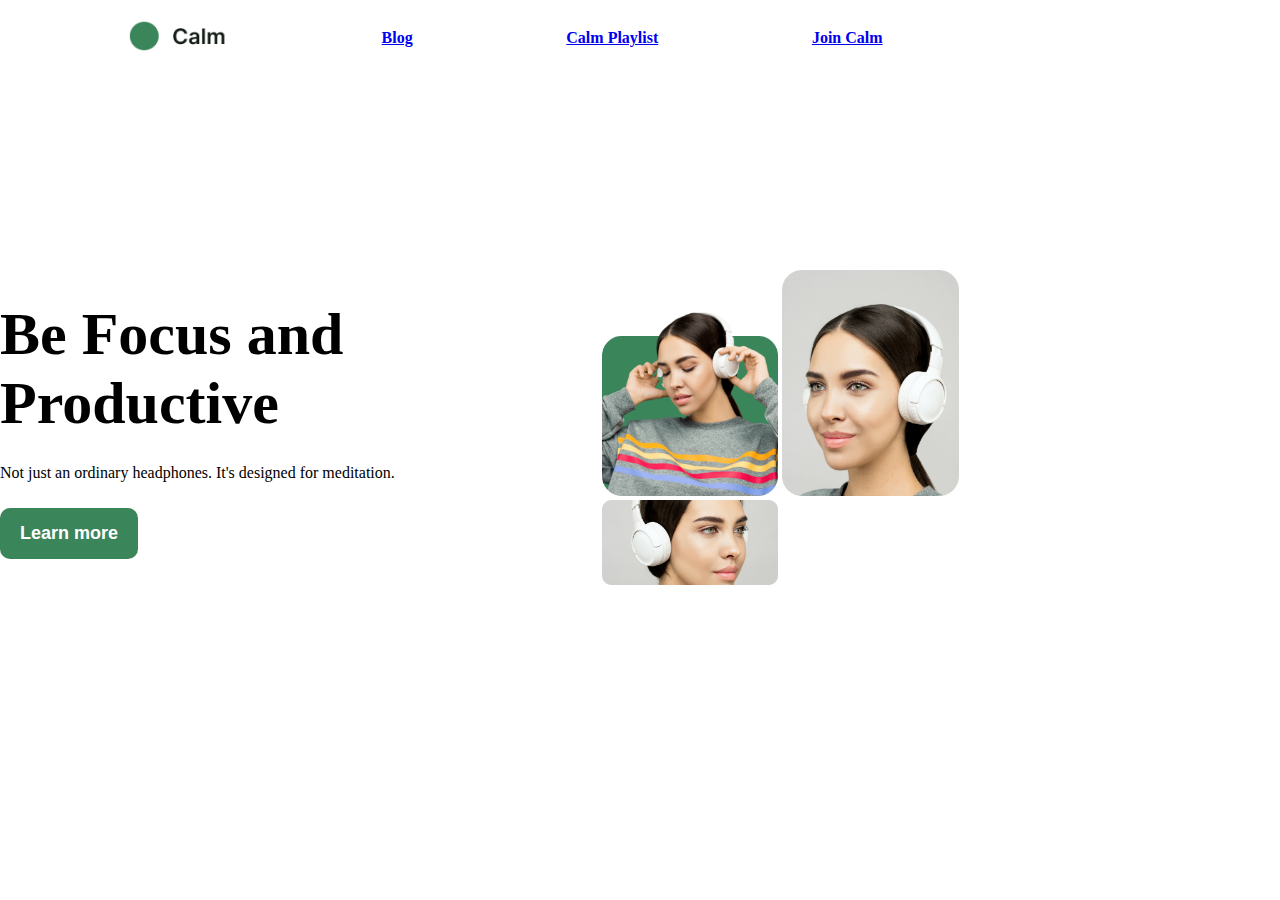
<file: Headphones/headphones.html>
<!DOCTYPE html>
<html lang="en">
<head>
    <meta charset="UTF-8">
    <meta http-equiv="X-UA-Compatible" content="IE=edge">
    <meta name="viewport" content="width=device-width, initial-scale=1.0">
    <title>Calm Headphones</title>
    <style>

    </style>
    <link rel="stylesheet" href="./styles/headphones.css">
</head>
<body>
    <!--project 1-->
    <header>
    <nav>
        <ul>
            <li class="logo"><img src="./assets/logo.png" alt=""></li>
            <li><a href="<!--blog link-->">Blog</a></li>
            <li><a href="<!--CalmP link-->">Calm Playlist</a></li>
            <li><a href="<!--Join Calm link-->">Join Calm</a></li>
        </ul>
    </nav>
</header>
<main>
    <!--Left Side Section-->
    <div class="left">
    <h1>Be Focus and Productive</h1>
    <p>Not just an ordinary headphones. It's designed for meditation.</p>
    <button>Learn more</button>
</div>
    <!--Right Side Section-->
    <div class="right">
        <div><img src="./assets/img1.png" alt="image 1">
        <img src="./assets/img2.png" alt="image 2">
    </div>
        <div>
        <img src="./assets/img3.png" alt="image 3">
    </div>
    </div>
</main>

</body>
</html>
</file>
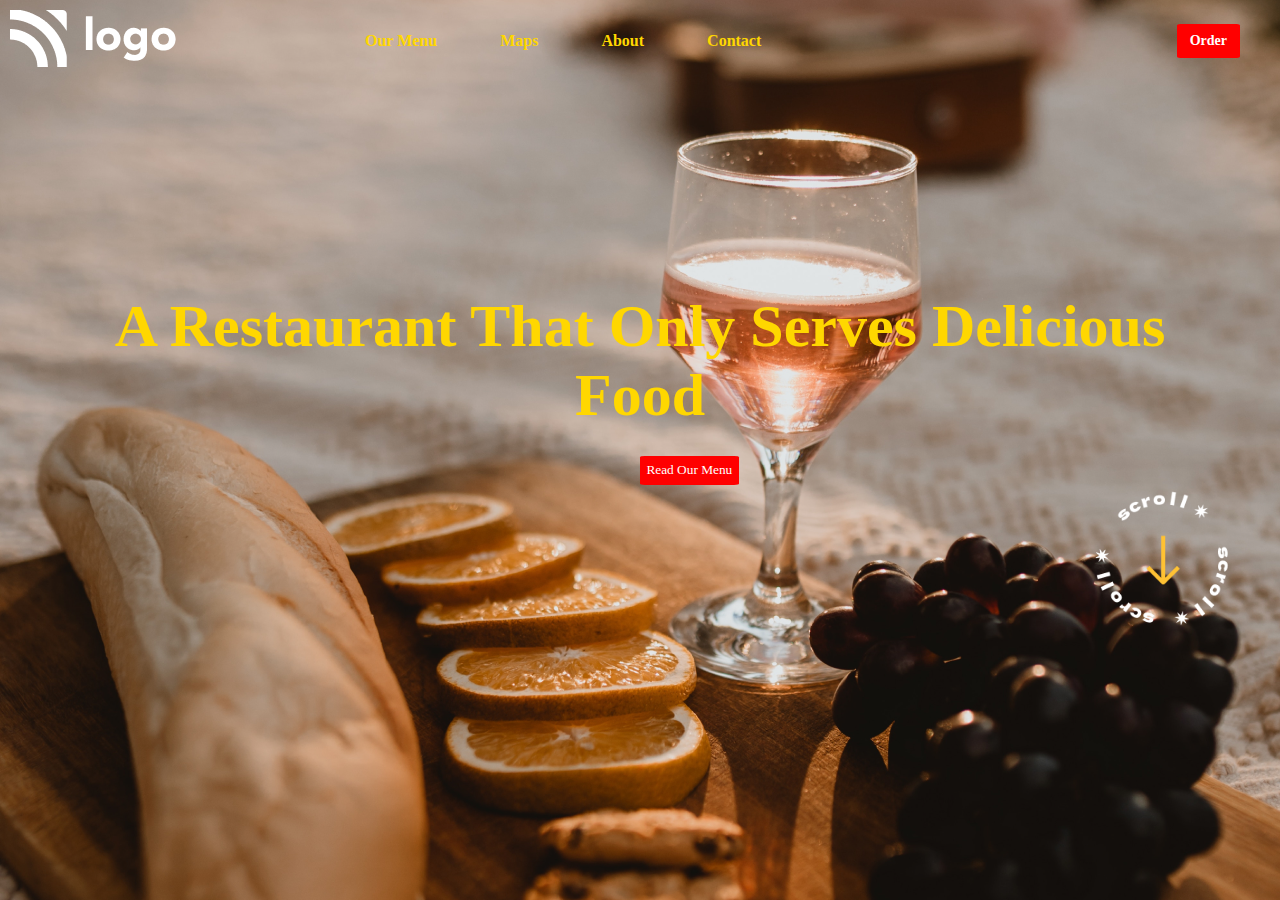
<file: restaurant/restaurant.html>
<!DOCTYPE html>
<html lang="en">
<head>
    <meta charset="UTF-8">
    <meta http-equiv="X-UA-Compatible" content="IE=edge">
    <meta name="viewport" content="width=device-width, initial-scale=1.0">
    <title>Restaurant</title>
    <link rel="stylesheet" href="./styles/restaurant.css">
    
    <style>
        body{
            margin: 0;
            padding: 0;
            background: url(assets/bgi.png);
        
        }
    </style>
</head>
<body>
    <header>
        <ul>
            <li class="logo"><img src="./assets/white-logo.png" alt=""></li>
            <li><a href="menu">Our Menu</a></li>
            <li><a href="maps">Maps</a></li>
            <li><a href="about">About</a></li>
            <li><a href="contact">Contact</a></li>
            <button>Order</button>
            </ul>
        </nav>
    </header>
    <main>
        <div class="hero">
            <h1>A Restaurant That Only Serves Delicious Food</h1>
        </div>
        <div class="menuread">
            <button>Read Our Menu</button>
        </div>
        <footer>
            <img src="./assets/scrool.png" alt="">
        </footer>
        
    </main>

    
</body>
</html>
</file>
<file: Headphones/styles/headphones.css>
*{
    margin: 0;
    padding:0;
    box-sizing: border-box;
    background: color #f9f5ed;;
}
nav{
    padding: 20px 10%;
    height:20vh;
}
nav ul{
    display:flex;
    align-items: center;
    
    
}
nav ul li{
    list-style: none;
    margin-right:15%;
    font-weight: 700;
    list-style-type: none;
    color: black;
    
    
}
nav ul li img{
    width:100px;

}
main{
    display:flex;
    align-items: center;
    justify-content: center;
}
.left{
    width:40%
}
.left h1{
    font-size: 60px;
}
.left p{
    margin:5% 0;
}
.left button{
    padding:15px 20px;
    font-size: 18px;
    color:white;
    font-weight: 600;
    border:none;
    background-color:#3b855b;
    border-radius: 10px;
}
.right{
    width:60%;
    padding:7%;

}
.right div img{
    width:30%;
}
.right div img :first-child{
    margin-right:20px;

}
</file>
<file: restaurant/styles/restaurant.css>
*{
    margin: 0;
    padding:0;
    box-sizing: border-box;
    font-family: 'Changa One', cursive;
}
header{
    margin:10px;
    height: 20vh;
    

}
header ul {
    display: flex;
    align-items: center;
    
    }
header ul  li{
    list-style-type: none;
    align-items: center;
    margin-right:5%;
    
    
}
.logo{
    margin-right: 15%;
}
header ul button{
    border-radius: 5%;
    border-color:transparent;
    padding:9px 1%;
    color: white;
    background-color: red;
    border:none;
    font-size: 14px;
    font-weight: 700;
    margin-left: 28%;
}
a{
    color:gold;
    text-decoration: none;
    font-weight: 700;
}
.hero{
    color: gold;
    font-weight: 900;
    font-size: larger;
}
main h1{
    display: flex;
    justify-content: center;
    align-items: center;
    text-align:center;
    font-size: 60px;
    margin:8% 8% 2% 8%;
    }
.menuread button{
    color:white ;
    background-color: red;
    border: none;
    border-radius: 5%;
    padding:1%;
    }
.menuread{
    align-items: center;
    margin-left: 50%;
}
footer{
    margin-left: 85%;
    
}
footer img{
    width:150px;
    filter: brightness();
}
</file>
